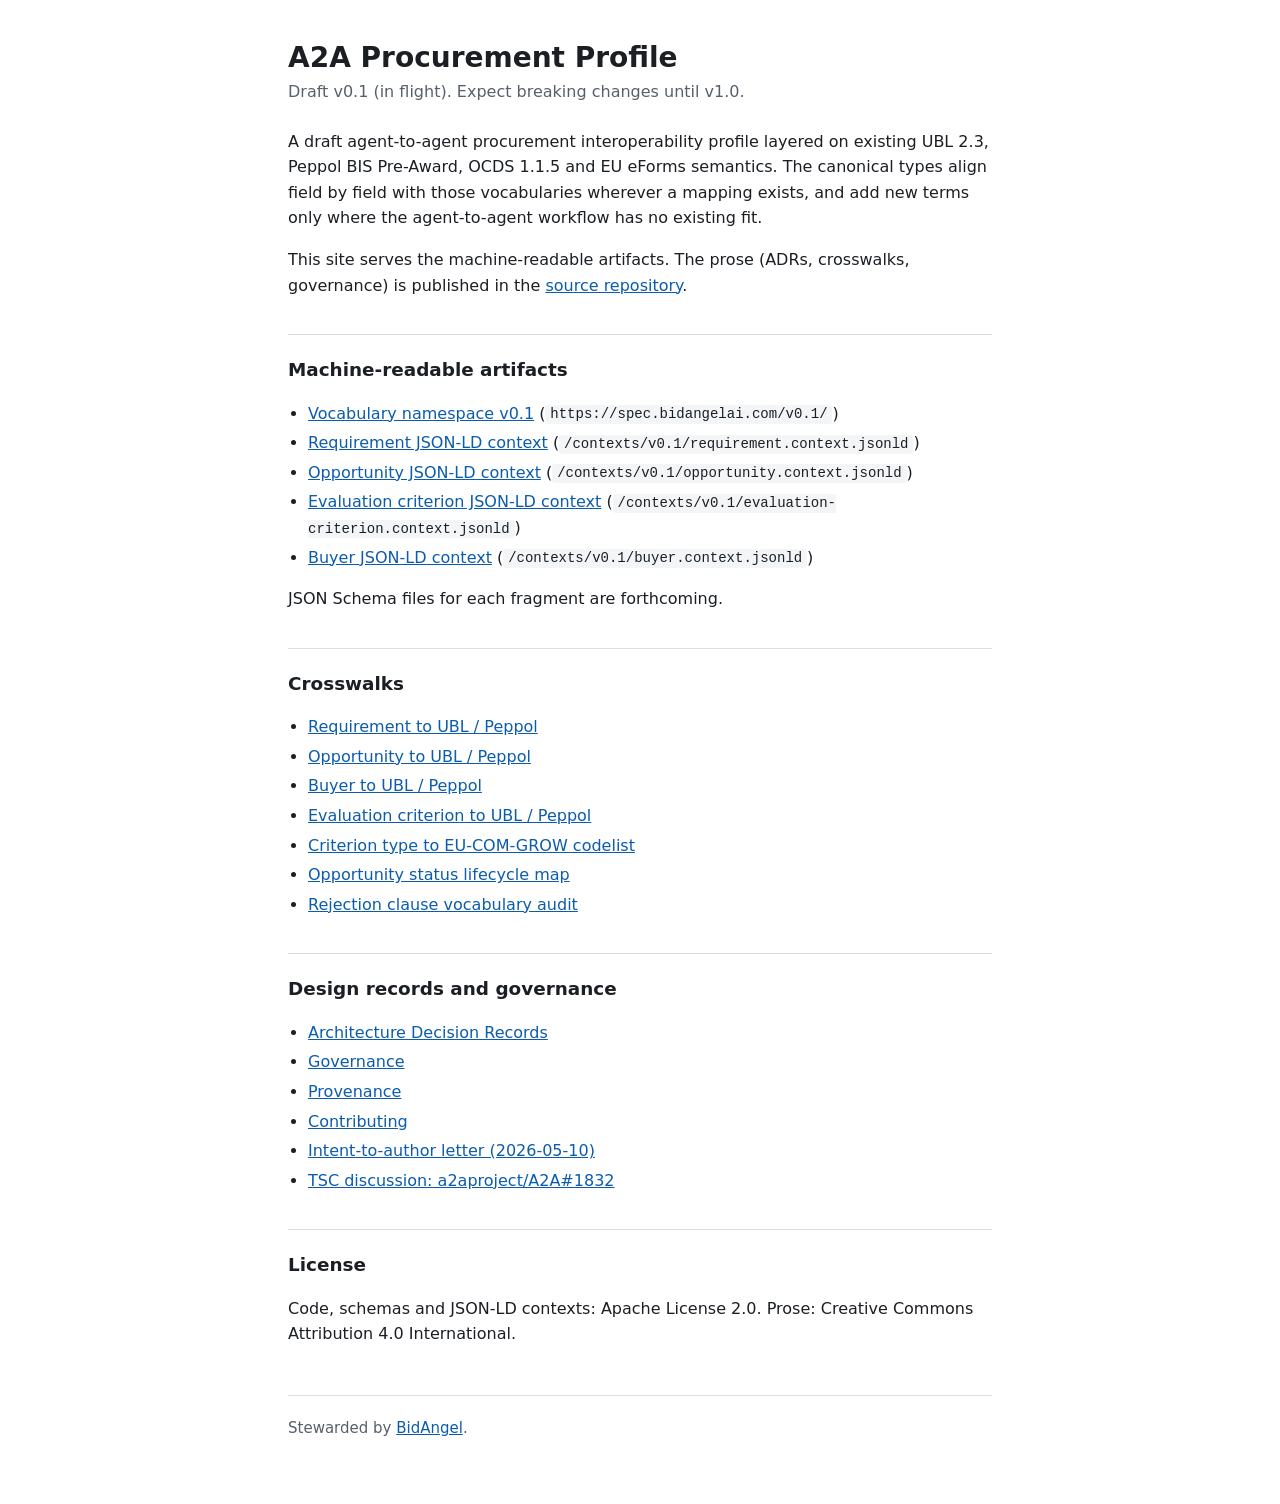
<file: index.html>
<!doctype html>
<html lang="en">
  <head>
    <meta charset="utf-8" />
    <meta name="viewport" content="width=device-width, initial-scale=1" />
    <title>A2A Procurement Profile</title>
    <meta
      name="description"
      content="Draft agent-to-agent procurement interoperability profile layered on UBL 2.3, Peppol BIS Pre-Award, OCDS 1.1.5 and EU eForms."
    />
    <link rel="stylesheet" href="/site.css" />
  </head>
  <body>
    <main>
      <h1>A2A Procurement Profile</h1>
      <p class="status">Draft v0.1 (in flight). Expect breaking changes until v1.0.</p>

      <p>
        A draft agent-to-agent procurement interoperability profile layered on
        existing UBL 2.3, Peppol BIS Pre-Award, OCDS 1.1.5 and EU eForms
        semantics. The canonical types align field by field with those
        vocabularies wherever a mapping exists, and add new terms only where
        the agent-to-agent workflow has no existing fit.
      </p>
      <p>
        This site serves the machine-readable artifacts. The prose (ADRs,
        crosswalks, governance) is published in the
        <a href="https://github.com/bidangel/a2a-procurement-spec">source repository</a>.
      </p>

      <h2>Machine-readable artifacts</h2>
      <ul>
        <li>
          <a href="/v0.1/">Vocabulary namespace v0.1</a>
          (<code>https://spec.bidangelai.com/v0.1/</code>)
        </li>
        <li>
          <a href="/contexts/v0.1/requirement.context.jsonld">Requirement JSON-LD context</a>
          (<code>/contexts/v0.1/requirement.context.jsonld</code>)
        </li>
        <li>
          <a href="/contexts/v0.1/opportunity.context.jsonld">Opportunity JSON-LD context</a>
          (<code>/contexts/v0.1/opportunity.context.jsonld</code>)
        </li>
        <li>
          <a href="/contexts/v0.1/evaluation-criterion.context.jsonld">Evaluation criterion JSON-LD context</a>
          (<code>/contexts/v0.1/evaluation-criterion.context.jsonld</code>)
        </li>
        <li>
          <a href="/contexts/v0.1/buyer.context.jsonld">Buyer JSON-LD context</a>
          (<code>/contexts/v0.1/buyer.context.jsonld</code>)
        </li>
      </ul>
      <p>JSON Schema files for each fragment are forthcoming.</p>

      <h2>Crosswalks</h2>
      <ul>
        <li><a href="https://github.com/bidangel/a2a-procurement-spec/blob/main/crosswalks/ubl-peppol-requirement.md">Requirement to UBL / Peppol</a></li>
        <li><a href="https://github.com/bidangel/a2a-procurement-spec/blob/main/crosswalks/ubl-peppol-opportunity.md">Opportunity to UBL / Peppol</a></li>
        <li><a href="https://github.com/bidangel/a2a-procurement-spec/blob/main/crosswalks/ubl-peppol-buyer.md">Buyer to UBL / Peppol</a></li>
        <li><a href="https://github.com/bidangel/a2a-procurement-spec/blob/main/crosswalks/ubl-peppol-evaluation-criterion.md">Evaluation criterion to UBL / Peppol</a></li>
        <li><a href="https://github.com/bidangel/a2a-procurement-spec/blob/main/crosswalks/canonical-criterion-type-eu-com-grow-map.md">Criterion type to EU-COM-GROW codelist</a></li>
        <li><a href="https://github.com/bidangel/a2a-procurement-spec/blob/main/crosswalks/canonical-opportunity-status-lifecycle-map.md">Opportunity status lifecycle map</a></li>
        <li><a href="https://github.com/bidangel/a2a-procurement-spec/blob/main/crosswalks/procurement-rejection-clause-audit.md">Rejection clause vocabulary audit</a></li>
      </ul>

      <h2>Design records and governance</h2>
      <ul>
        <li><a href="https://github.com/bidangel/a2a-procurement-spec/tree/main/adrs">Architecture Decision Records</a></li>
        <li><a href="https://github.com/bidangel/a2a-procurement-spec/blob/main/GOVERNANCE.md">Governance</a></li>
        <li><a href="https://github.com/bidangel/a2a-procurement-spec/blob/main/PROVENANCE.md">Provenance</a></li>
        <li><a href="https://github.com/bidangel/a2a-procurement-spec/blob/main/CONTRIBUTING.md">Contributing</a></li>
        <li><a href="https://github.com/bidangel/a2a-procurement-spec/blob/main/correspondence/2026-05-10-aaif-intent-to-author.md">Intent-to-author letter (2026-05-10)</a></li>
        <li><a href="https://github.com/a2aproject/A2A/discussions/1832">TSC discussion: a2aproject/A2A#1832</a></li>
      </ul>

      <h2>License</h2>
      <p>
        Code, schemas and JSON-LD contexts: Apache License 2.0. Prose: Creative
        Commons Attribution 4.0 International.
      </p>

      <footer>
        Stewarded by <a href="https://github.com/bidangel">BidAngel</a>.
      </footer>
    </main>
  </body>
</html>
</file>
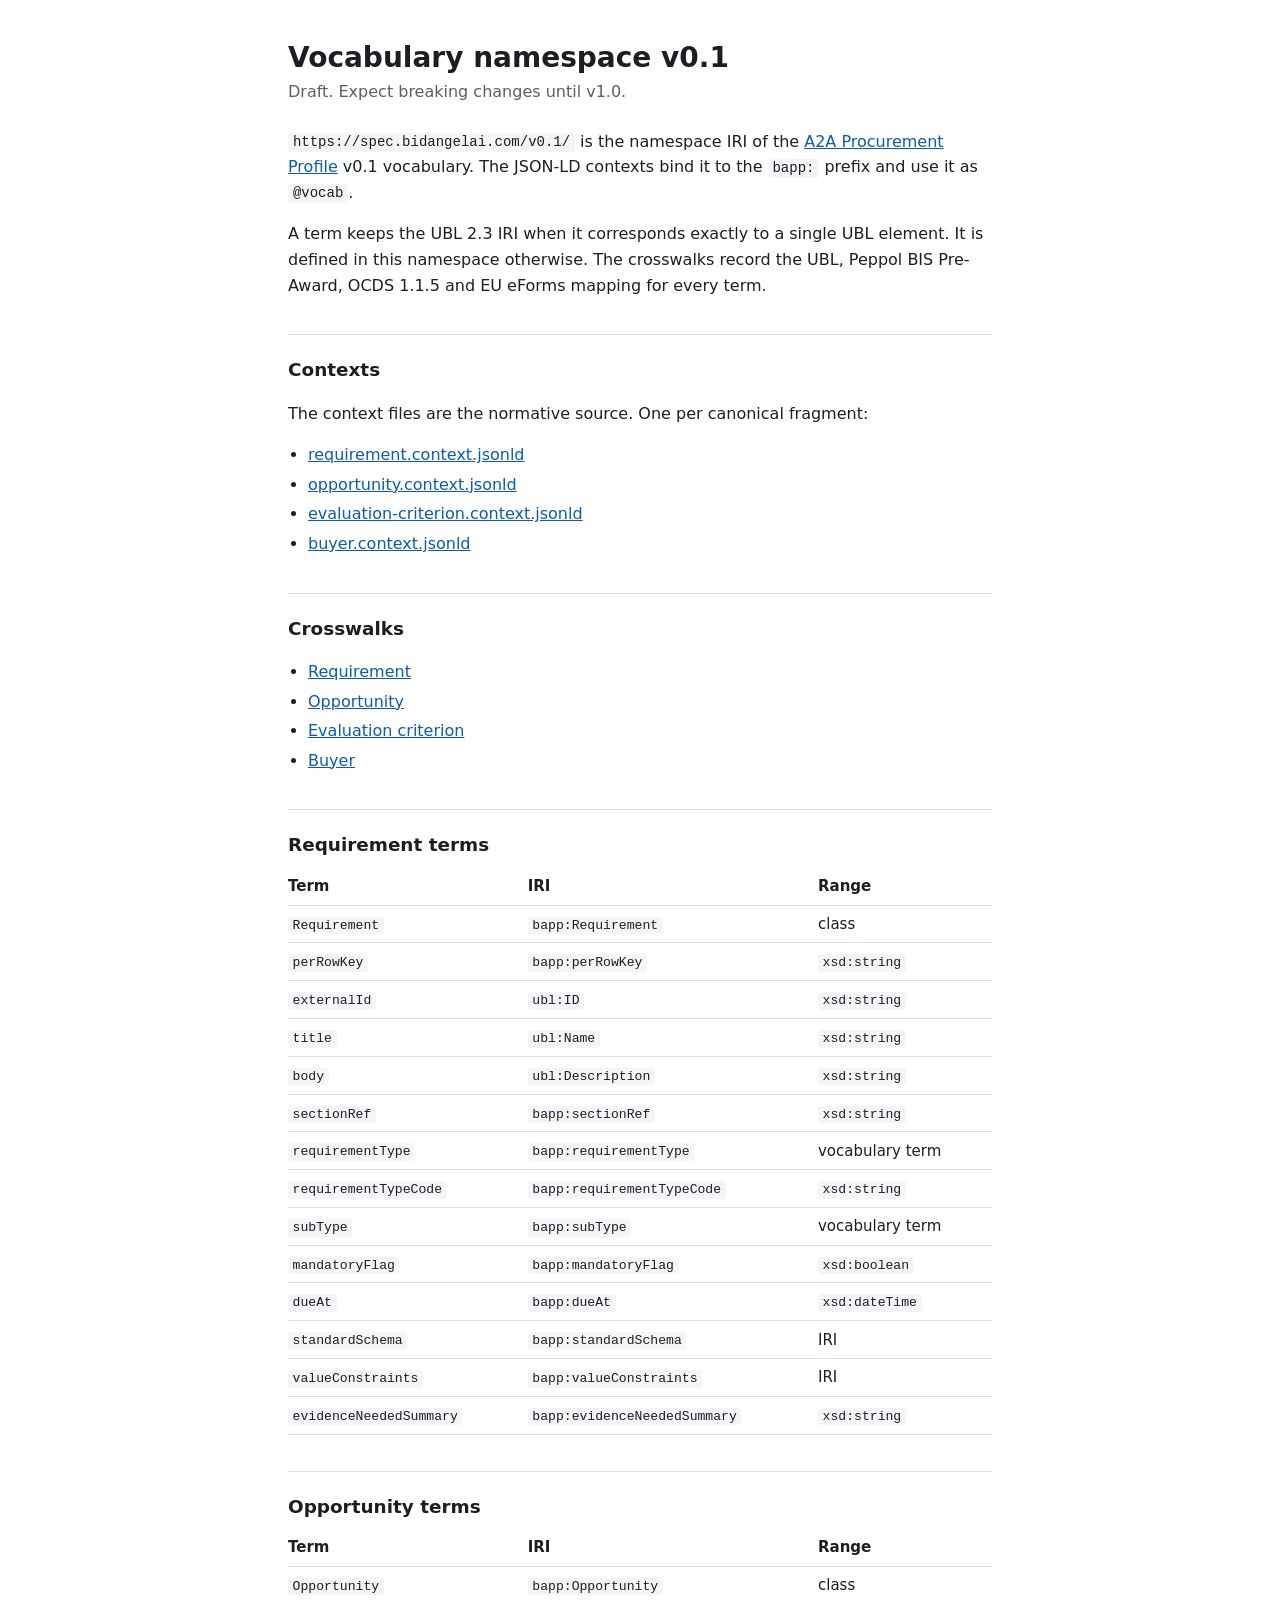
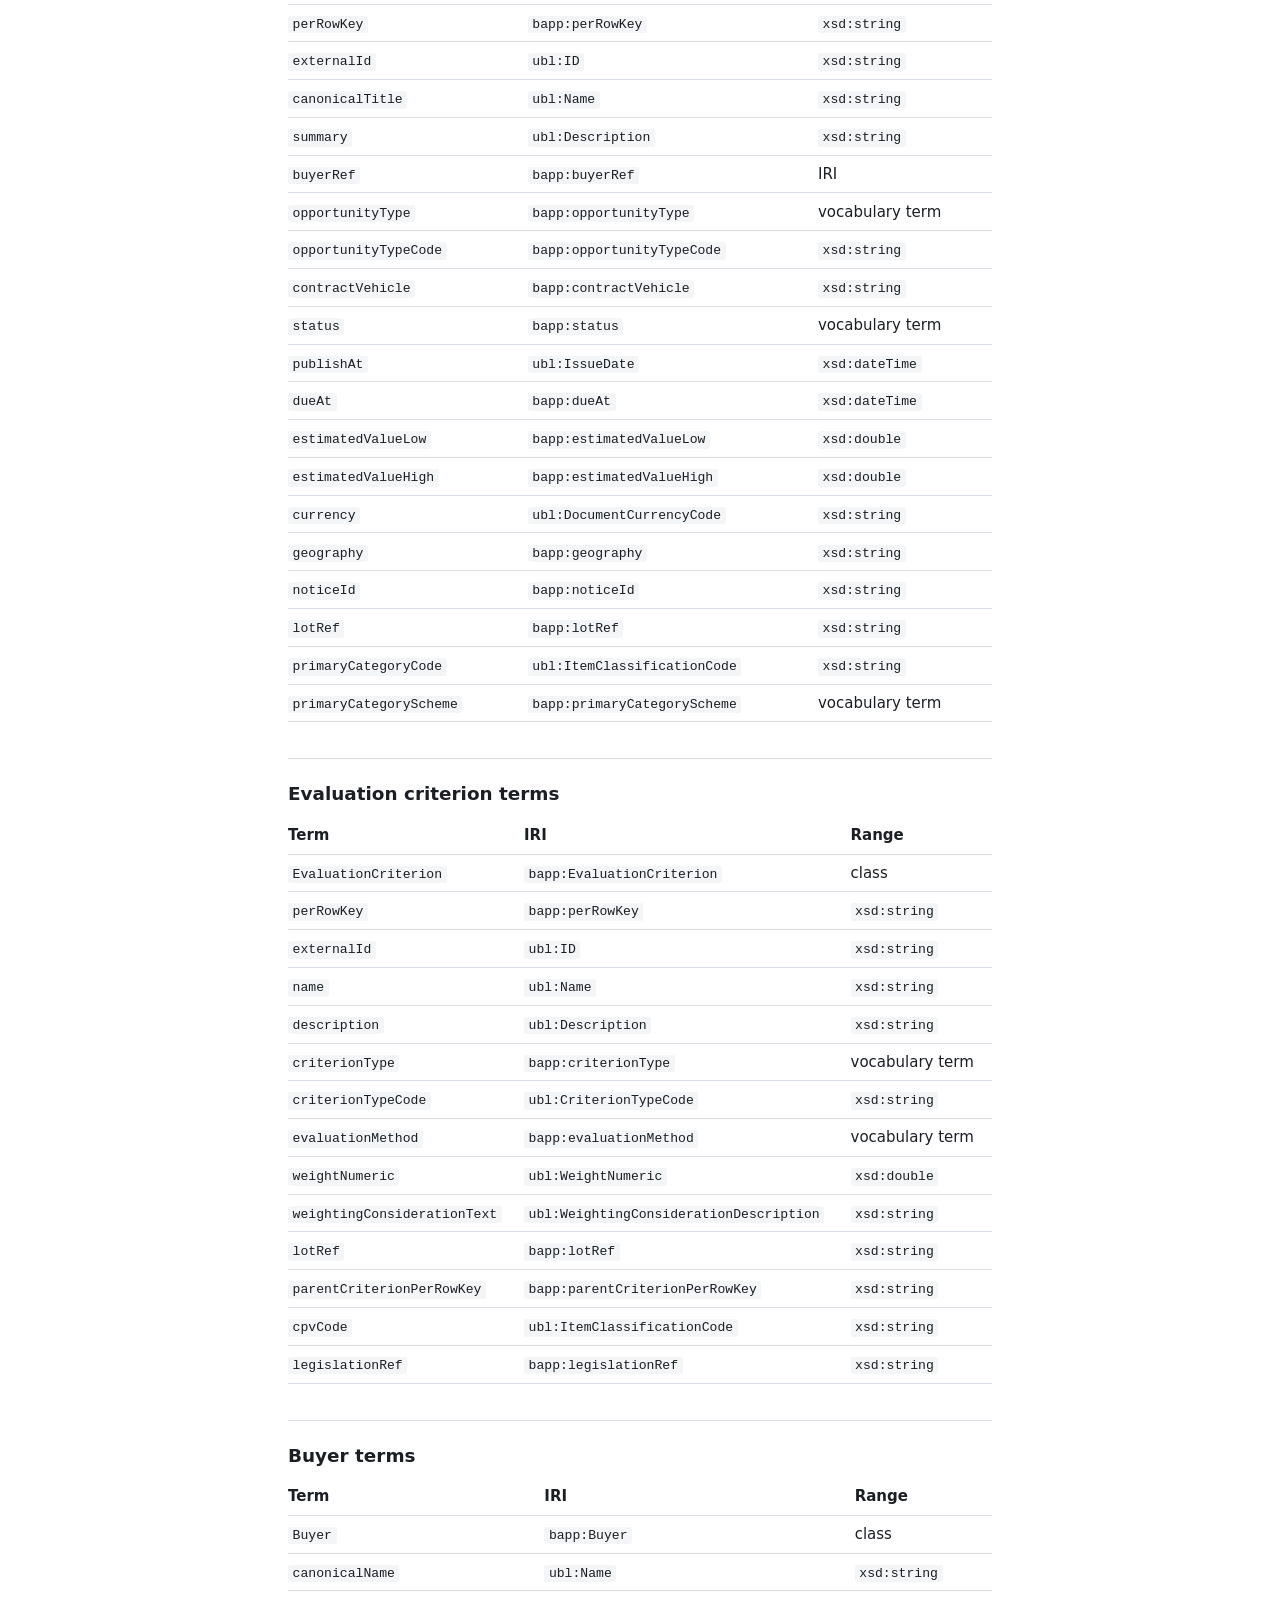
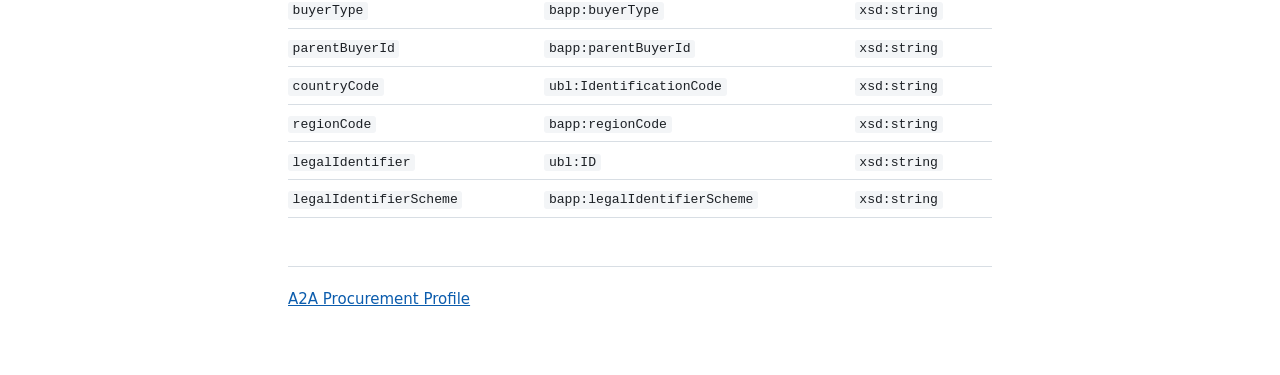
<file: v0.1/index.html>
<!doctype html>
<html lang="en">
  <head>
    <meta charset="utf-8" />
    <meta name="viewport" content="width=device-width, initial-scale=1" />
    <title>A2A Procurement Profile vocabulary v0.1</title>
    <meta
      name="description"
      content="Namespace document for the A2A Procurement Profile v0.1 vocabulary."
    />
    <link rel="stylesheet" href="/site.css" />
  </head>
  <body>
    <main>
      <h1>Vocabulary namespace v0.1</h1>
      <p class="status">Draft. Expect breaking changes until v1.0.</p>

      <p>
        <code>https://spec.bidangelai.com/v0.1/</code> is the namespace IRI of
        the <a href="/">A2A Procurement Profile</a> v0.1 vocabulary. The JSON-LD
        contexts bind it to the <code>bapp:</code> prefix and use it as
        <code>@vocab</code>.
      </p>
      <p>
        A term keeps the UBL 2.3 IRI when it corresponds exactly to a single
        UBL element. It is defined in this namespace otherwise. The crosswalks
        record the UBL, Peppol BIS Pre-Award, OCDS 1.1.5 and EU eForms mapping
        for every term.
      </p>

      <h2>Contexts</h2>
      <p>The context files are the normative source. One per canonical fragment:</p>
      <ul>
        <li><a href="/contexts/v0.1/requirement.context.jsonld">requirement.context.jsonld</a></li>
        <li><a href="/contexts/v0.1/opportunity.context.jsonld">opportunity.context.jsonld</a></li>
        <li><a href="/contexts/v0.1/evaluation-criterion.context.jsonld">evaluation-criterion.context.jsonld</a></li>
        <li><a href="/contexts/v0.1/buyer.context.jsonld">buyer.context.jsonld</a></li>
      </ul>

      <h2>Crosswalks</h2>
      <ul>
        <li><a href="https://github.com/bidangel/a2a-procurement-spec/blob/main/crosswalks/ubl-peppol-requirement.md">Requirement</a></li>
        <li><a href="https://github.com/bidangel/a2a-procurement-spec/blob/main/crosswalks/ubl-peppol-opportunity.md">Opportunity</a></li>
        <li><a href="https://github.com/bidangel/a2a-procurement-spec/blob/main/crosswalks/ubl-peppol-evaluation-criterion.md">Evaluation criterion</a></li>
        <li><a href="https://github.com/bidangel/a2a-procurement-spec/blob/main/crosswalks/ubl-peppol-buyer.md">Buyer</a></li>
      </ul>

      <!-- The term tables below are read from the context files when the
           page loads, so they cannot drift from them. -->
      <div id="terms">
        <noscript>
          <p>The term tables need JavaScript. The context files above list every term.</p>
        </noscript>
      </div>

      <footer><a href="/">A2A Procurement Profile</a></footer>
    </main>

    <script>
      (function () {
        var CONTEXTS = [
          ['Requirement', 'requirement.context.jsonld'],
          ['Opportunity', 'opportunity.context.jsonld'],
          ['Evaluation criterion', 'evaluation-criterion.context.jsonld'],
          ['Buyer', 'buyer.context.jsonld'],
        ];
        var root = document.getElementById('terms');

        function el(tag, text) {
          var node = document.createElement(tag);
          if (text !== undefined) node.textContent = text;
          return node;
        }

        function codeCell(text) {
          var td = el('td');
          td.appendChild(el('code', text));
          return td;
        }

        function range(type) {
          if (type === '@vocab') return 'vocabulary term';
          if (type === '@id') return 'IRI';
          return type;
        }

        function render(label, ctx) {
          var section = el('section');
          section.appendChild(el('h2', label + ' terms'));
          var wrap = el('div');
          wrap.className = 'table-wrap';
          var table = el('table');
          var head = el('tr');
          ['Term', 'IRI', 'Range'].forEach(function (h) {
            head.appendChild(el('th', h));
          });
          var thead = el('thead');
          thead.appendChild(head);
          table.appendChild(thead);
          var body = el('tbody');
          Object.keys(ctx).forEach(function (term) {
            var def = ctx[term];
            if (term.charAt(0) === '@') return;
            var row = el('tr');
            if (typeof def === 'string') {
              // Prefix declarations end in a separator; the class term does not.
              if (/[#\/:]$/.test(def)) return;
              row.appendChild(codeCell(term));
              row.appendChild(codeCell(def));
              row.appendChild(el('td', 'class'));
            } else {
              row.appendChild(codeCell(term));
              row.appendChild(codeCell(def['@id']));
              var td = el('td');
              var r = range(def['@type']);
              if (r === def['@type']) td.appendChild(el('code', r));
              else td.textContent = r;
              row.appendChild(td);
            }
            body.appendChild(row);
          });
          table.appendChild(body);
          wrap.appendChild(table);
          section.appendChild(wrap);
          return section;
        }

        Promise.all(
          CONTEXTS.map(function (entry) {
            return fetch('/contexts/v0.1/' + entry[1]).then(function (res) {
              if (!res.ok) throw new Error(entry[1] + ': HTTP ' + res.status);
              return res.json();
            });
          }),
        )
          .then(function (docs) {
            docs.forEach(function (doc, i) {
              root.appendChild(render(CONTEXTS[i][0], doc['@context']));
            });
          })
          .catch(function () {
            root.appendChild(
              el('p', 'The term tables could not be loaded. The context files above list every term.'),
            );
          });
      })();
    </script>
  </body>
</html>
</file>
<file: site.css>
:root {
  --bg: #ffffff;
  --fg: #1b1f24;
  --muted: #57606a;
  --link: #0b5cad;
  --rule: #d8dee4;
  --code-bg: #f3f5f7;
}

@media (prefers-color-scheme: dark) {
  :root {
    --bg: #12161b;
    --fg: #e6e9ed;
    --muted: #9aa4af;
    --link: #7ab7f5;
    --rule: #2c333b;
    --code-bg: #1c2229;
  }
}

body {
  margin: 0;
  background: var(--bg);
  color: var(--fg);
  font: 16px/1.6 system-ui, -apple-system, 'Segoe UI', Roboto, sans-serif;
}

main {
  max-width: 44rem;
  margin: 0 auto;
  padding: 2.5rem 1rem 4rem;
}

h1 {
  font-size: 1.75rem;
  line-height: 1.25;
  margin: 0 0 0.25rem;
}

h2 {
  font-size: 1.15rem;
  margin: 2.25rem 0 0.5rem;
  padding-top: 1.25rem;
  border-top: 1px solid var(--rule);
}

a {
  color: var(--link);
}

.status {
  color: var(--muted);
  margin: 0 0 1.5rem;
}

code {
  font: 0.875em ui-monospace, SFMono-Regular, Menlo, Consolas, monospace;
  background: var(--code-bg);
  padding: 0.1em 0.35em;
  border-radius: 3px;
  overflow-wrap: anywhere;
}

ul {
  padding-left: 1.25rem;
}

li {
  margin: 0.25rem 0;
}

table {
  width: 100%;
  border-collapse: collapse;
  font-size: 0.9375rem;
}

th,
td {
  text-align: left;
  padding: 0.4rem 0.75rem 0.4rem 0;
  border-bottom: 1px solid var(--rule);
  vertical-align: top;
}

.table-wrap {
  overflow-x: auto;
}

footer {
  margin-top: 3rem;
  padding-top: 1.25rem;
  border-top: 1px solid var(--rule);
  color: var(--muted);
  font-size: 0.9375rem;
}
</file>
